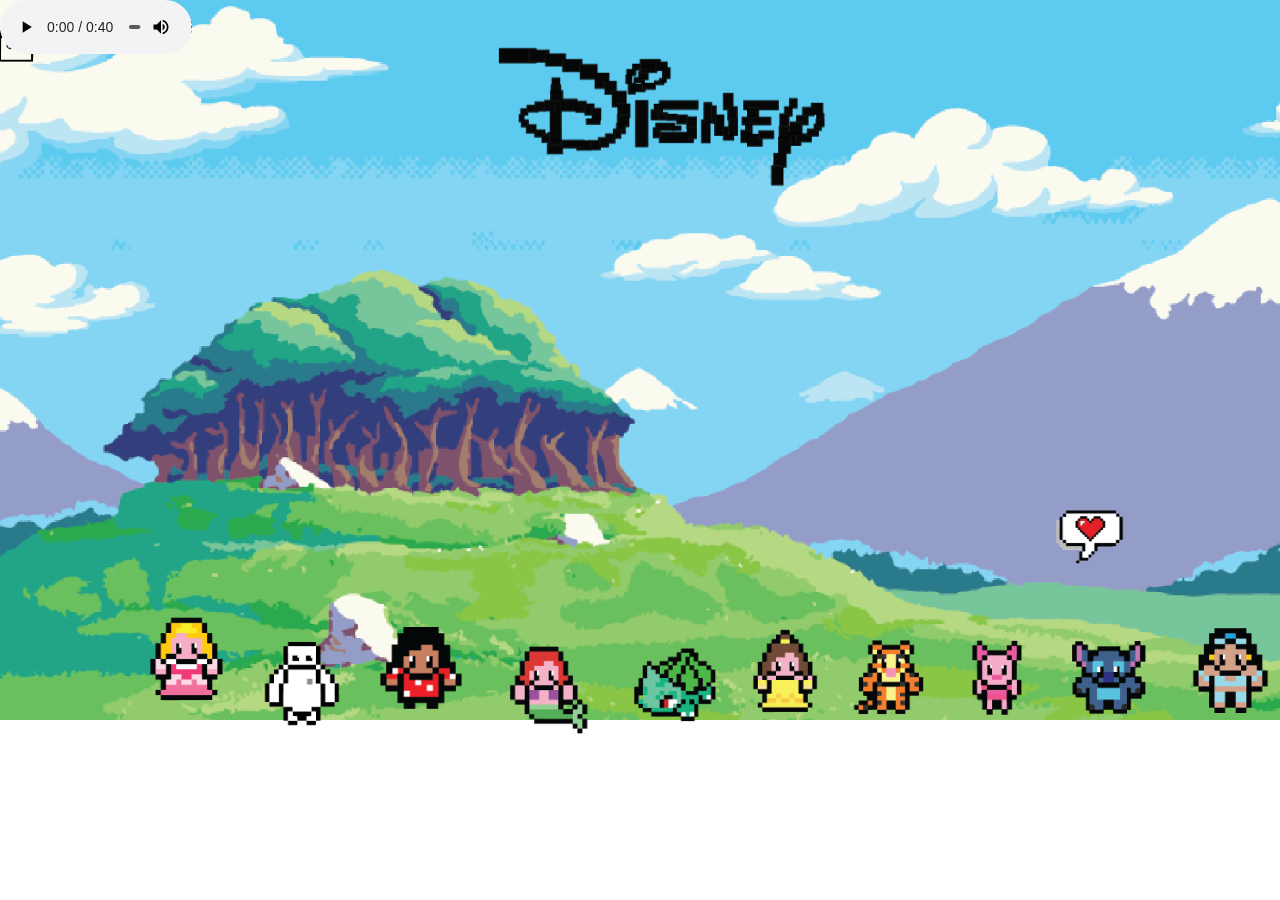
<file: ds-kawaii.html>
<html>
<head>
  <meta charset="utf-8">
  <meta http-equiv="Cache-Control" content="no-store">
  <meta http-equiv="X-UA-Compatible" content="IE=edge,chrome=1">
  <meta name="viewport" content="width=device-width,initial-scale=1.0">
  <title>ds-kawaii</title>
  <link rel="stylesheet" href="assets/css/ds-default.css?v=3.0">
  <link rel="shortcut icon" type="image/png" href="favicon.ico?v=1.0">

</head>

<audio id="disneytheme" controls>
  <source src="./assets/disneytheme.mp3" type="audio/mpeg">
  </audio>

<body class="ds-body">
</div>

<div class="ds-background">
  <img src="./assets/images/ds-background.png" alt="">
</div>

<div class="ds-homebutton">
  <a href="index.html">
  <img src="./assets/images/ds-homebutton.png" alt="">
</a>
</div>

<div class="ds-image-1">
  <img src="./assets/images/ds-asset1.png" alt="">
</div>

<div class="ds-image-2">
  <img src="./assets/images/ds-asset2.png" alt="">
</div>

<div class="ds-image-3">
  <img src="./assets/images/ds-asset3.png" alt="">
</div>

<div class="ds-image-4">
  <img src="./assets/images/ds-asset4.png" alt="">
</div>

<div class="ds-image-5">
  <img src="./assets/images/ds-asset5.png" alt="">
</div>

<div class="ds-image-6">
  <img src="./assets/images/ds-asset6.png" alt="">
</div>

<div class="ds-image-7">
  <img src="./assets/images/ds-asset7.png" alt="">
</div>

<div class="ds-image-8">
  <img src="./assets/images/ds-asset8.png" alt="">
</div>

<div class="ds-image-9">
  <a href="pk-kawaii.html">
  <img src="./assets/images/ds-asset9.png" alt="">
 </a>
</div>

<div class="ds-image-10">
  <img src="./assets/images/ds-asset10.png" alt="">
</div>

<div class="ds-title">
  <img src="./assets/images/ds-title.png" alt="">
</div>

<div class="ds-speech">
  <img src="./assets/images/ds-speech.png" alt="">
</div>

<div class="ds-cloud">
  <img src="./assets/images/ds-cloud.png" alt="">
</div>

</body>
</html>
</file>
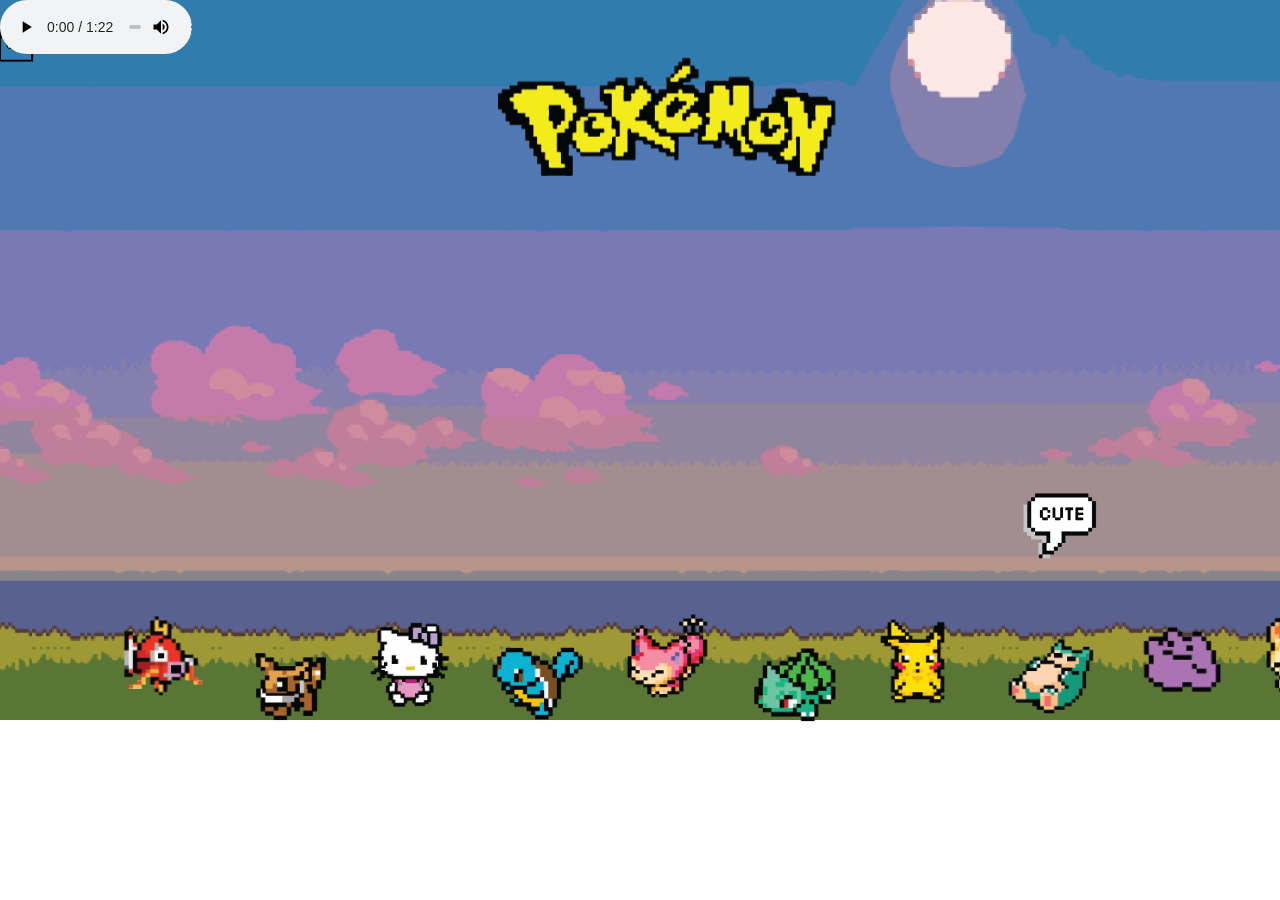
<file: pk-kawaii.html>
<html>
<head>
  <meta charset="utf-8">
  <meta http-equiv="Cache-Control" content="no-store">
  <meta http-equiv="X-UA-Compatible" content="IE=edge,chrome=1">
  <meta name="viewport" content="width=device-width,initial-scale=1.0">
  <title>pk-kawaii</title>
  <link rel="stylesheet" href="assets/css/pk-default.css?v=3.0">
  <link rel="shortcut icon" type="image/png" href="favicon.ico?v=1.0">
</head>

<audio id="pokemontheme" controls>
  <source src="./assets/pokemontheme.mp3" type="audio/mpeg">
  </audio>

<body class="pk-body">
</div>

<div class="pk-background">
  <img src="./assets/images/pk-background.png" alt="">
</div>

<div class="pk-speech">
  <img src="./assets/images/pk-speech.png" alt="">
</div>

<div class="pk-homebutton">
  <a href="index.html">
  <img src="./assets/images/pk-homebutton.png" alt="">
</a>
</div>

  <div class="pk-image-1">
    <img src="./assets/images/pk-asset1.png" alt="">
  </div>

  <div class="pk-image-2">
    <img src="./assets/images/pk-asset2.png" alt="">
  </div>

  <div class="pk-image-3">
    <img src="./assets/images/pk-asset3.png" alt="">
  </div>

  <div class="pk-image-4">
    <img src="./assets/images/pk-asset4.png" alt="">
  </div>

  <div class="pk-image-5">
    <img src="./assets/images/pk-asset5.png" alt="">
  </div>

  <div class="pk-image-6">
    <img src="./assets/images/pk-asset6.png" alt="">
  </div>

  <div class="pk-image-7">
    <img src="./assets/images/pk-asset9.png" alt="">
  </div>

  <div class="pk-image-8">
    <img src="./assets/images/pk-asset8.png" alt="">
  </div>

  <div class="pk-image-9">
    <img src="./assets/images/pk-asset7.png" alt="">
  </div>

  <div class="pk-image-10">
    <a href="hk-kawaii.html">
      <img src="./assets/images/pk-asset10.png" alt="">
    </a>
  </div>

  <div class="pk-title">
    <img src="./assets/images/pk-title.png" alt="">
  </div>


  <div class="pk-cloud">
    <img src="./assets/images/pk-cloud.png" alt="">
  </div>

  </body>
  </html>
</file>
<file: assets/css/ds-default.css>
* {
  box-sizing: border-box;
  pointer-events: none;
}

a {
  pointer-events: auto;
  display: block;
}

h1 {
  text-transform:uppercase;
  font-family: helvetica;
  margin: 0;
}

img {
  width: 100%;
}

audio {
  width: 15%;
  position: absolute;
  top: auto;
  left: auto;
  z-index: 1;
}

.ds-body {
  width: 100%;
  padding: 0px;
  margin: 0px;
  border: 0px solid black;
  min-height: 100vh;
  cursor: url("../images/ds-cursor.png"), auto;
}

.ds-title-container {
  width: 100%;
  overflow: hidden;
  position: fixed;
  top: 0;
  left: 0;
  padding: 25px;

}

.ds-image-container {
  width: 100%;
  margin-top: 300px;
}

.ds-background {
  width: 100%;
  position: fixed;
}

.ds-homebutton {
  width: 40%;
  position: absolute;
  top: -140px;
  left: -240px;
}

.ds-title {
  width: 60%;
  position: absolute;
  top: -150;
  left:300;
}

@keyframes bounce {
  0% {
    top: 270px;
  }
  50% {
    top: 285px;
  }
  100% {
    top: 270px;
  }
}

.ds-speech {
  width: 30%;
  position: absolute;
  top: 270;
  left:900;
  animation: bounce 3s infinite;
  }

.ds-image-5 {
    width: 20%;
    position: absolute;
    top: 480;
    left:60;
  }


.ds-image-6 {
  width: 20%;
  position: absolute;
  top: 500;
  left:170;
}

.ds-image-4 {
    width: 20%;
    position: absolute;
    top: 480;
    left:290;
  }

.ds-image-7 {
    width: 20%;
    position: absolute;
    top: 500;
    left:420;
  }

.ds-image-1 {
  width: 20%;
  position: absolute;
  top: 500;
  left:870;
}

.ds-image-8 {
width: 20%;
position: absolute;
top: 490;
left:660;
}

.ds-image-2 {
  width: 20%;
  position: absolute;
  top: 500;
  left:760;
}

@keyframes hover {
  0% {
    top: 500px;
  }
  50% {
    top: 510px;
  }
  100% {
    top: 500px;
  }
}

.ds-image-9:hover {
  width: 20%;
  position: absolute;
  animation: hover 1s infinite;
}

.ds-image-9 {
  width: 20%;
  position: absolute;
  top: 500;
  left:550;
}

.ds-image-3 {
  width: 20%;
  position: absolute;
  top: 500;
  left:980;
}

.ds-image-10 {
  width: 20%;
  position: absolute;
  top:480;
  left:1100;
}

@keyframes float {
  0% {
    right: -30%;
  }

  50% {
    right: 100%;
  }

  100% {
    right: -30%;
  }
}

.ds-cloud {
  width: 40%;
  position: absolute;
  top: 30px;
  right: -30%;
  animation: float 40s ease infinite;
}
</file>
<file: assets/css/pk-default.css>
* {
  box-sizing: border-box;
}

a {
  pointer-events: auto;
}

h1 {
  text-transform:uppercase;
  font-family: helvetica;
  margin: 0;
}

img {
  width: 100%;
}

audio {
  width: 15%;
  position: absolute;
  top: auto;
  left: auto;
  z-index: 1;
}

.pk-body {
  width: 100%;
  padding: 0px;
  margin: 0px;
  border: 0px solid black;
  display: block;
  min-height: 100vh;
  cursor: url("../images/pk-cursor.png"), auto;
}

.pk-background {
  width: 100%;
  position: fixed;
}

.pk-title {
  width: 60%;
  position: absolute;
  top: -140;
  left:300;
}

.pk-homebutton {
  width: 40%;
  position: absolute;
  top: -140px;
  left: -240px;
}


@keyframes bounce {
  0% {
    top: 300px;
  }
  50% {
    top: 315px;
  }
  100% {
    top: 300px;
  }
}

.pk-speech {
  width: 25%;
  position: absolute;
  top: 300;
  left:900;
  animation: bounce 3s infinite;
  }


.pk-image-1 {
    width: 20%;
    position: absolute;
    top: 480;
    left:30;
  }

.pk-image-2 {
    width: 20%;
    position: absolute;
    top: 500;
    left:160;
  }

  .pk-image-3 {
    width: 20%;
    position:  absolute;
    top: 480;
    left:1170;
  }

.pk-image-4 {
    width: 20%;
    position: absolute;
    top: 500;
    left:410;
  }

.pk-image-5 {
  width: 20%;
  position: absolute;
  top: 480;
  left:540;
}

.pk-image-6 {
  width: 20%;
  position: absolute;
  top:500;
  left:670;
}

.pk-image-7 {
  width: 20%;
  position: absolute;
  top: 490;
  left:790;
}

.pk-image-8 {
  width: 20%;
  position: absolute;
  top: 500;
  left:920;
}

.pk-image-9 {
  width: 20%;
  position:  absolute;
  top: 480;
  left:1050;
}

@keyframes hover {
  0% {
    top: 480px;
  }
  50% {
    top: 490px;
  }
  100% {
    top: 480px;
  }
}

.pk-image-10:hover {
  width: 20%;
  position: absolute;
  animation: hover 1s infinite;
}

.pk-image-10 {
  width: 20%;
  position: absolute;
  top: 480;
  left:280;
}


@keyframes float {
  0% {
    right: -30%;
  }

  50% {
    right: 100%;
  }

  100% {
    right: -30%;
  }
}

.pk-cloud {
  width: 40%;
  position: absolute;
  top: 30px;
  right: -30%;
  animation: float 40s ease infinite;
}
</file>
